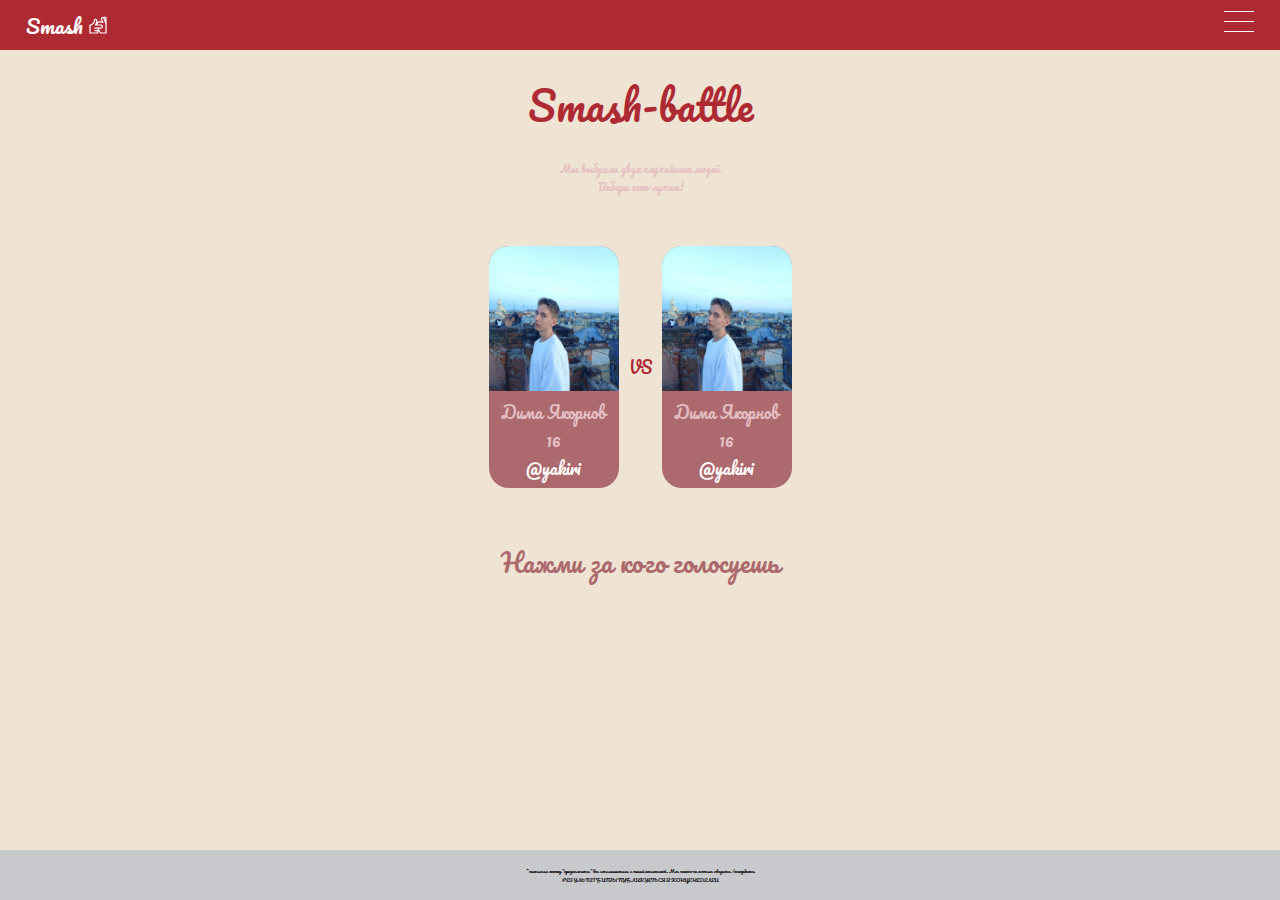
<file: index.html>
<!DOCTYPE html>
<html lang="en">
<head>
    <meta charset="UTF-8">
    <meta name="viewport" content="width=device-width, initial-scale=1.0">
    <title>Smash battle</title>
    <link rel="stylesheet" href="./css/style.css">
</head>
<body>
    
    <section class="main">
        <header class="header">
            <div class="header__logo">
                <p>Smash</p>
                <img src="./assets/img/icon.svg" alt="Smash icon">
            </div>

            <div class="header__burger">
                <a href="#"><img src="./assets/img/burger.svg" alt="header__burger"></a>
            </div>
        </header>
        <div class="main__content">
            <h1 class="main__title">Smash-battle</h1>
            <p class="main__sub-title">Мы выбрали двух случайных людей<br>Вебери кто лучше!</p>
           
            <div class="main__cards" >
                <form action="" method="post">

                    <a href="#" class="card_link" type = "submit">
                        <div class="main__card">
                            <img src="./assets/img/my_foto.jpg" alt="profile__foto">

                            <p class="main__card-notMain">
                                Дима Якорнов
                            </p>

                            <p class="main__card-years">
                                16
                            </p>

                            <p class="main__card-telegramTEG">
                                @yakiri
                            </p>

                        </div>
                    </a>
                </form>

                <p class="main__versus">VS</p>

                <a href="#" class="card_link">
                    <div class="main__card">
                        <img src="./assets/img/my_foto.jpg" alt="profile__foto">

                        <p class="main__card-notMain">
                            Дима Якорнов
                        </p>

                        <p class="main__card-years">
                            16
                        </p>

                        <p class="main__card-telegramTEG">
                            @yakiri
                        </p>

                    </div>
                </a>

            </div>

            <h2 class="main__extraContent">
                Нажми за кого голосуешь
            </h2>
        </div>
        <footer class="footer">
            <p class="footer__extra">*нажимая кнопку “продолжить” вы соглашаетесь с нашей политекой. Мы никого не хотим обидеть/оскорбить</p>
            <p class="footer__main">РЕЗУЛЬТАТ БИТВЫ ПУБЛИКУЕТЬСЯ В КОНЦЕ НЕДЕЛЕИ</p>
        </footer>
    </section>

</body>
</html>
</file>
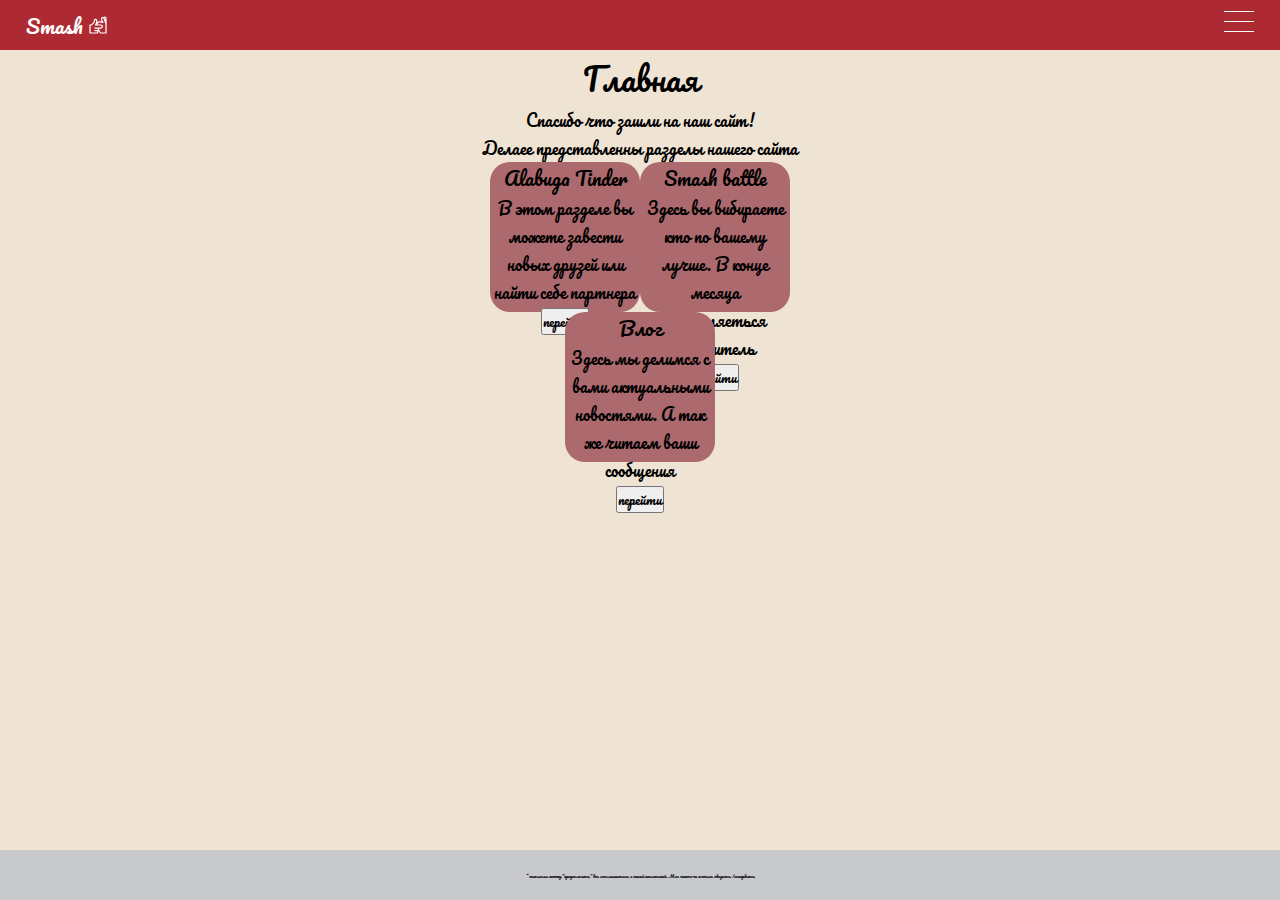
<file: pages/main/main.html>
<!DOCTYPE html>
<html lang="en">
<head>
    <meta charset="UTF-8">
    <meta name="viewport" content="width=device-width, initial-scale=1.0">
    <title>Главная</title>
    <link rel="stylesheet" href="./css/main.css">
    <link rel="stylesheet" href="../../css/global.css">
</head>
<body>
    <section class="main">
        <header class="header">
            <div class="header__logo">
                <p>Smash</p>
                <img src="../../assets/img/icon.svg" alt="Smash icon">
            </div>

            <div class="header__burger">
                <a href="#"><img src="../../assets/img/burger.svg" alt="header__burger"></a>
            </div>
        </header>

        <div class="main__content">
            <h1 class="main__title">
                Главная
            </h1>
            <p class="main__sub-title">
                Спасибо что зашли на наш сайт!<br>Делаее представленны разделы нашего сайта
            </p>
            <div class="main__firstRow">
                <div class="main__card">
                    <h3 class="main__card_title">Alabuga Tinder</h3>
                    <p class="main__card_sub-title">В этом разделе вы можете завести новых друзей или найти себе партнера</p>
                    <button class="main__card_btn">
                        <p class="main__card_btn-text">перейти</p>
                    </button>
                </div>

                <div class="main__card">
                    <h3 class="main__card_title">Smash battle</h3>
                    <p class="main__card_sub-title">Здесь вы вибираете кто по вашему лучше. В конце месяца определяеться победитель</p>
                    <button class="main__card_btn">
                        <p class="main__card_btn-text">перейти</p>
                    </button>
                </div>
            </div>
            <div class="main__secondRow">
                <div class="main__card">
                    <h3 class="main__card_title">Влог</h3>
                    <p class="main__card_sub-title">Здесь мы делимся с вами актуальными новостями. А так же читаем ваши сообщения</p>
                    <button class="main__card_btn">
                        <p class="main__card_btn-text">перейти</p>
                    </button>
                </div>
            </div>
        </div>

        <footer class="footer">
            <p>*нажимая кнопку “продолжить” вы соглашаетесь с нашей политекой. Мы никого не хотим обидеть/оскорбить</p>
        </footer>
    </section>
</body>
</html>
</file>
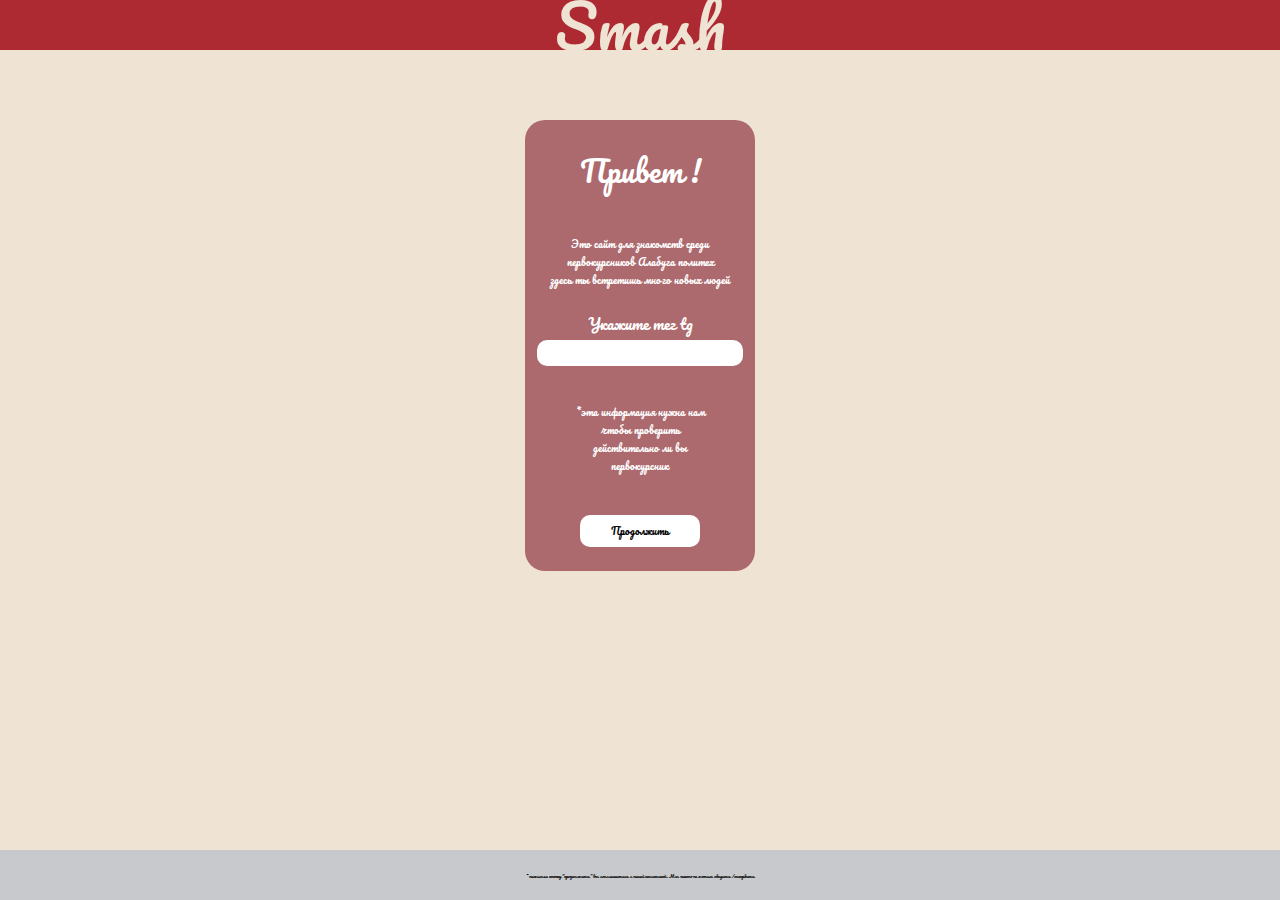
<file: pages/welcome/welcome.html>
<!DOCTYPE html>
<html lang="en">
<head>
    <meta charset="UTF-8">
    <meta name="viewport" content="width=\, initial-scale=1.0">
    <title>Добро пожаловать!</title>
    <link rel="stylesheet" href="./css/welcome.css">
    <link rel="stylesheet" href="../../css/global.css">
</head>
<body>
    <section class="main">
        <header class="headerSP">
            <h1 class="headerSP__title">Smash</h1>
        </header>

        <div class="main__content">
            <div class="main__card">
                <h1 class=main__card_title>
                    Привет !
                </h1>

                <p class="main__card_sub-title">
                    Это сайт для знакомств среди первокурсников Алабуга политех<br>здесь ты встретишь много новых людей
                </p>

                <form action="">
                    <label for="">Укажите тег tg</label>
                    <input type="text">
                </form>

                <p class="main__card_info">
                    *эта информация нужна нам чтобы проверить действительно ли вы первокурсник
                </p>

                <button class="main__card_btn">
                    <p class="main__card_btn-text">
                        Продолжить
                    </p>
                </button>
            </div>
        </div>
        <footer class="footer">
            <p>*нажимая кнопку “продолжить” вы соглашаетесь с нашей политекой. Мы никого не хотим обидеть/оскорбить</p>
        </footer>
    </section>
</body>
</html>
</file>
<file: css/style.css>
* {
  margin: 0;
  padding: 0;
  box-sizing: border-box;
  font-family: Pacifico;
  font-weight: 400;
  cursor: default;
  scroll-behavior: smooth;
}

@font-face {
  font-family: Pacifico;
  src: url("../assets/fonts/Pacifico-Regular.ttf");
  font-weight: 400;
}
.header {
  padding-left: 2%;
  padding-right: 2%;
  padding-top: 0;
  background-color: #AE2A33;
  color: #fff;
  height: 50px;
  display: flex;
  flex-direction: row;
  justify-content: space-between;
  align-items: center;
}
.header__logo {
  display: flex;
  flex-direction: row;
  justify-content: space-between;
  align-items: center;
  gap: 5px;
}
.header__logo p {
  font-size: 20px;
}

.footer {
  position: absolute;
  bottom: 0;
  height: 50px;
  width: 100%;
  background-color: #C8C9CD;
  text-align: center;
  display: flex;
  flex-direction: column;
  justify-content: center;
  align-items: center;
}
.footer p {
  font-size: 5px;
  text-align: center;
}
.footer__main {
  font-size: 5px;
  text-transform: uppercase;
}
.footer__extra {
  font-size: 5px;
}

.main {
  height: 100vh;
  position: relative;
  padding-bottom: 50px;
  background-color: #EFE3D3;
}
.main__content {
  display: flex;
  flex-direction: column;
  justify-content: center;
  align-items: center;
  text-align: center;
}
.main__title {
  color: #AE2A33;
  margin-top: 20px;
  margin-bottom: 20px;
  font-size: 40px;
}
.main__sub-title {
  color: #E4BEC2;
  font-size: 10px;
  margin-bottom: 50px;
}
.main__cards {
  display: flex;
  flex-direction: row;
  justify-content: space-between;
  align-items: center;
  margin-bottom: 52px;
  gap: 10px;
}
.main a {
  text-decoration: none;
}
.main__card {
  background-color: #AC6A6E;
  color: #E4BEC2;
  border-radius: 20px;
  height: 242px;
  width: 130px;
}
.main__card img {
  width: 130px;
  height: 145px;
  border-radius: 20px 20px 0 0;
}
.main__card-telegramTEG {
  color: #fff;
}
.main__versus {
  color: #AE2A33;
}
.main__extraContent {
  color: #AC6A6E;
  font-size: 25px;
}
</file>
<file: pages/main/css/main.css>
* {
  margin: 0;
  padding: 0;
  box-sizing: border-box;
  font-family: Pacifico;
  font-weight: 400;
  cursor: default;
  scroll-behavior: smooth;
}

@font-face {
  font-family: Pacifico;
  src: url("../assets/fonts/Pacifico-Regular.ttf");
  font-weight: 400;
}
.header {
  padding-left: 2%;
  padding-right: 2%;
  padding-top: 0;
  background-color: #AE2A33;
  color: #fff;
  height: 50px;
  display: flex;
  flex-direction: row;
  justify-content: space-between;
  align-items: center;
}
.header__logo {
  display: flex;
  flex-direction: row;
  justify-content: space-between;
  align-items: center;
  gap: 5px;
}
.header__logo p {
  font-size: 20px;
}

.footer {
  position: absolute;
  bottom: 0;
  height: 50px;
  width: 100%;
  background-color: #C8C9CD;
  text-align: center;
  display: flex;
  flex-direction: column;
  justify-content: center;
  align-items: center;
}
.footer p {
  font-size: 5px;
  text-align: center;
}
.footer__main {
  font-size: 5px;
  text-transform: uppercase;
}
.footer__extra {
  font-size: 5px;
}

.main {
  background-color: #EFE3D3;
  height: 100vh;
  position: relative;
  padding-bottom: 50px;
  text-align: center;
}
.main__content {
  display: flex;
  flex-direction: column;
  justify-content: center;
  align-items: center;
}
.main__firstRow {
  display: flex;
  flex-direction: row;
  justify-content: space-between;
  align-items: center;
}
.main__secondRow {
  display: flex;
  flex-direction: row;
  justify-content: center;
  align-items: center;
}
.main__card {
  background-color: #AC6A6E;
  width: 150px;
  height: 150px;
  border-radius: 20px;
}
</file>
<file: css/global.css>
* {
  margin: 0;
  padding: 0;
  box-sizing: border-box;
  font-family: Pacifico;
  font-weight: 400;
  cursor: default;
  scroll-behavior: smooth;
}

@font-face {
  font-family: Pacifico;
  src: url("../assets/fonts/Pacifico-Regular.ttf");
  font-weight: 400;
}
.header {
  padding-left: 2%;
  padding-right: 2%;
  padding-top: 0;
  background-color: #AE2A33;
  color: #fff;
  height: 50px;
  display: flex;
  flex-direction: row;
  justify-content: space-between;
  align-items: center;
}
.header__logo {
  display: flex;
  flex-direction: row;
  justify-content: space-between;
  align-items: center;
  gap: 5px;
}
.header__logo p {
  font-size: 20px;
}

.footer {
  position: absolute;
  bottom: 0;
  height: 50px;
  width: 100%;
  background-color: #C8C9CD;
  text-align: center;
  display: flex;
  flex-direction: column;
  justify-content: center;
  align-items: center;
}
.footer p {
  font-size: 5px;
  text-align: center;
}
.footer__main {
  font-size: 5px;
  text-transform: uppercase;
}
.footer__extra {
  font-size: 5px;
}
</file>
<file: pages/welcome/css/welcome.css>
* {
  margin: 0;
  padding: 0;
  box-sizing: border-box;
  font-family: Pacifico;
  font-weight: 400;
  cursor: default;
  scroll-behavior: smooth;
}

@font-face {
  font-family: Pacifico;
  src: url("../assets/fonts/Pacifico-Regular.ttf");
  font-weight: 400;
}
.header {
  padding-left: 2%;
  padding-right: 2%;
  padding-top: 0;
  background-color: #AE2A33;
  color: #fff;
  height: 50px;
  display: flex;
  flex-direction: row;
  justify-content: space-between;
  align-items: center;
}
.header__logo {
  display: flex;
  flex-direction: row;
  justify-content: space-between;
  align-items: center;
  gap: 5px;
}
.header__logo p {
  font-size: 20px;
}

.footer {
  position: absolute;
  bottom: 0;
  height: 50px;
  width: 100%;
  background-color: #C8C9CD;
  text-align: center;
  display: flex;
  flex-direction: column;
  justify-content: center;
  align-items: center;
}
.footer p {
  font-size: 5px;
  text-align: center;
}
.footer__main {
  font-size: 5px;
  text-transform: uppercase;
}
.footer__extra {
  font-size: 5px;
}

.headerSP {
  display: flex;
  flex-direction: row;
  justify-content: center;
  align-items: center;
  background-color: #AE2A33;
  color: #EFE3D3;
  font-size: 30px;
  max-height: 50px;
}

.main {
  background-color: #EFE3D3;
  height: 100vh;
  position: relative;
  padding-bottom: 50px;
}
.main__content {
  display: flex;
  flex-direction: row;
  justify-content: center;
  align-items: center;
}
.main__card {
  display: flex;
  flex-direction: column;
  justify-content: center;
  align-items: center;
  margin-top: 70px;
  text-align: center;
  max-width: 230px;
  max-height: 465px;
  background-color: #AC6A6E;
  color: #fff;
  border-radius: 20px;
  padding: 24px;
}
.main__card_title {
  font-size: 30px;
  margin-bottom: 38px;
}
.main__card_sub-title {
  font-size: 10px;
  margin-bottom: 20px;
}
.main__card label {
  font-size: 15px;
  margin-bottom: 25px;
}
.main__card input {
  outline: none;
  border-radius: 10px;
  height: 26px;
  border: 0;
  padding: 10px;
  margin-bottom: 37px;
}
.main__card input:hover {
  text-decoration: none;
}
.main__card_info {
  font-size: 10px;
  width: 130px;
  margin-bottom: 40px;
}
.main__card_btn {
  width: 120px;
  background-color: #fff;
  outline: none;
  border: 0;
  font-size: 10px;
  padding: 7px 13px 7px 13px;
  border-radius: 10px;
}
</file>
